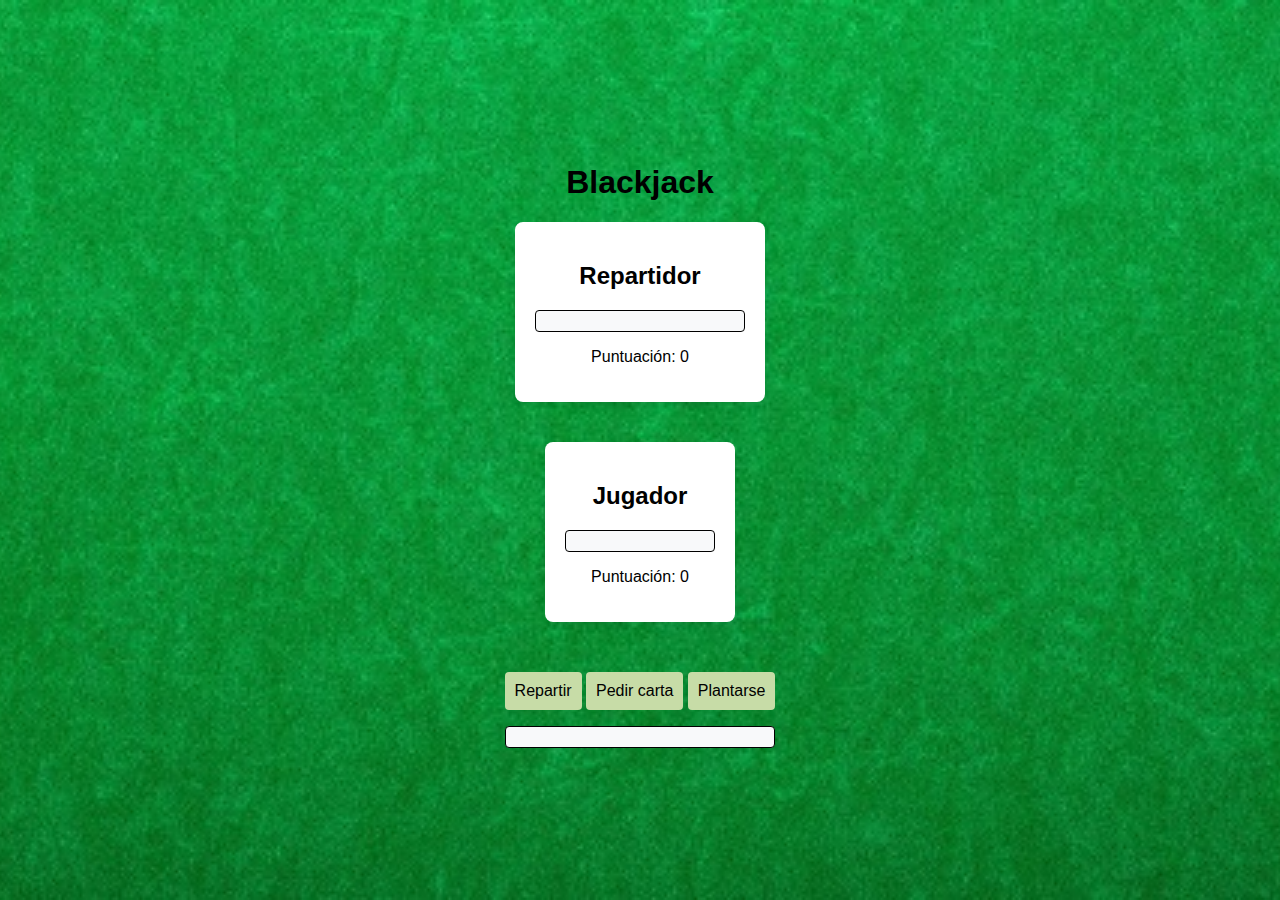
<file: index.html>
<html lang="es">
<head>
  <meta charset="UTF-8">
  
  <link rel="stylesheet" href="styles.css">
  <title>Blackjack</title>
</head>
<body onclick="PlayAudio()">
  
  <div id="game-container">
    <h1>Blackjack</h1>
    
    <div id="dealer-hand">
      <h2>Repartidor</h2>
      <div id="dealer-cards"></div>
      <p id="dealer-score">Puntuación: 0</p>
    </div>
    
    <div id="player-hand">
     <h2>Jugador</h2>
     <div id="player-cards"></div>
      <p id="player-score">Puntuación: 0</p>
    </div>
    
    <button onclick="deal()">Repartir</button>
    <button onclick="hit()">Pedir carta</button>
    <button onclick="stand()">Plantarse</button>
    <p id="game-result"></p>
  </div>
 
  <script src="script.js"></script>
  
  <audio id="musica1" loop>
    <source src= "jazz-cafe-143906.mp3" type="audio/mpeg">
       </audio> 
      <script>
        function PlayAudio() {
          document.getElementById("musica1").play();
        }
</script>
  
</body>
</html>
</file>
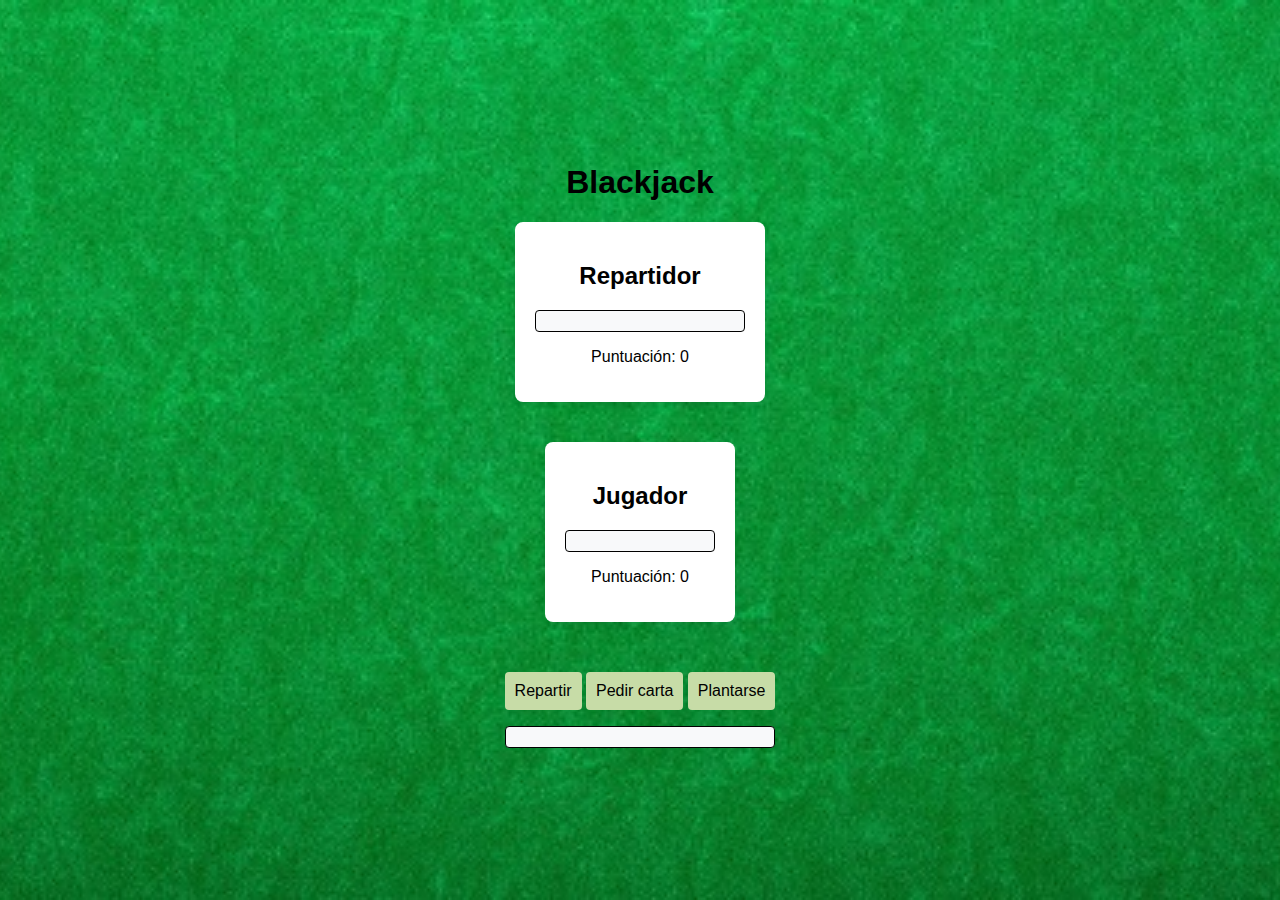
<file: Blackjack.html>
<html lang="es">
<head>
  <meta charset="UTF-8">
  <meta name="viewport" content="width=device-width, initial-scale=1.0">
  <link rel="stylesheet" href="styles.css">
  <title>Blackjack</title>
</head>
<body onclick="PlayAudio()">
  
  <div id="game-container">
    <h1>Blackjack</h1>
    
    <div id="dealer-hand">
      <h2>Repartidor</h2>
      <div id="dealer-cards"></div>
      <p id="dealer-score">Puntuación: 0</p>
    </div>
    
    <div id="player-hand">
     <h2>Jugador</h2>
     <div id="player-cards"></div>
      <p id="player-score">Puntuación: 0</p>
    </div>
    
    <button onclick="deal()">Repartir</button>
    <button onclick="hit()">Pedir carta</button>
    <button onclick="stand()">Plantarse</button>
    <p id="game-result"></p>
  </div>
 
  <script src="script.js"></script>
  
  <audio id="musica1" loop>
    <source src= "jazz-cafe-143906.mp3" type="audio/mpeg">
       </audio> 
      <script>
        function PlayAudio() {
          document.getElementById("musica1").play();
        }
</script>
  
</body>
</html>
</file>
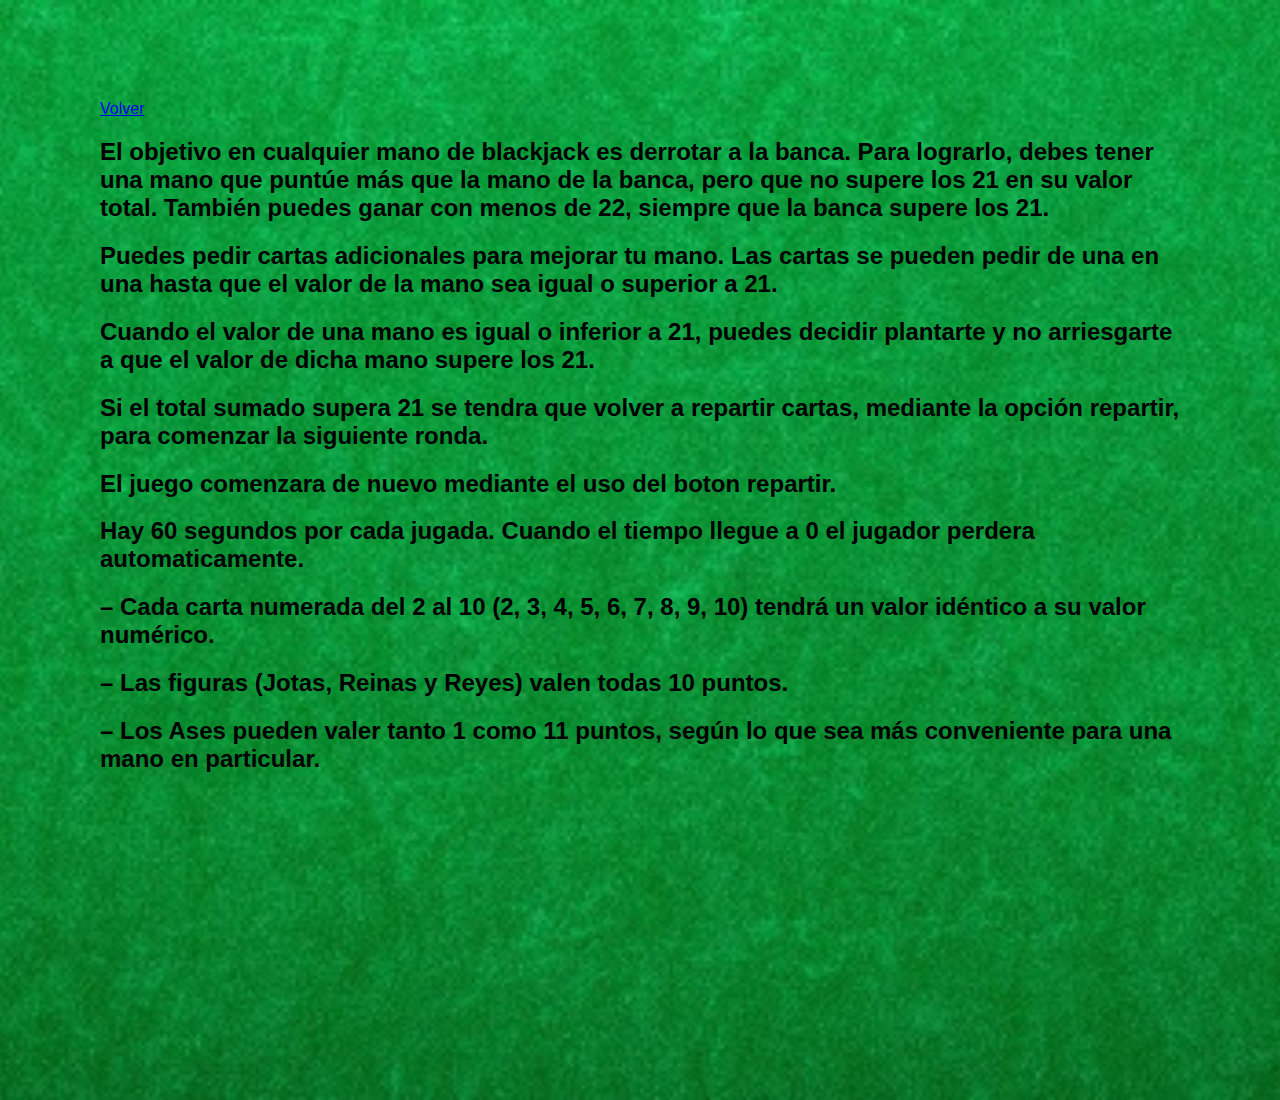
<file: index2.html>
<html>
<head>
    <title>Reglas</title>
    <a href="index.html">Volver</a>
    <link rel="stylesheet" href="styles2.css">
   
</head>
<body>
    <h2>El objetivo en cualquier mano de blackjack es derrotar a la banca. Para lograrlo, debes tener una mano que puntúe más que la mano de la banca, pero que no supere los 21 en su valor total. También puedes ganar con menos de 22, siempre que la banca supere los 21.</h2>
    <h2>Puedes pedir cartas adicionales para mejorar tu mano. Las cartas se pueden pedir de una en una hasta que el valor de la mano sea igual o superior a 21.</h2>
     <h2>Cuando el valor de una mano es igual o inferior a 21, puedes decidir plantarte y no arriesgarte a que el valor de dicha mano supere los 21.</h2>
     <h2>Si el total sumado supera 21 se tendra que volver a repartir cartas, mediante la opción repartir, para comenzar la siguiente ronda.</h2>
     <h2>El juego comenzara de nuevo mediante el uso del boton repartir.</h2>
     <h2>Hay 60 segundos por cada jugada. Cuando el tiempo llegue a 0 el jugador perdera automaticamente.</h2>
     <h2>– Cada carta numerada del 2 al 10 (2, 3, 4, 5, 6, 7, 8, 9, 10) tendrá un valor idéntico a su valor numérico.</h2>
     <h2>– Las figuras (Jotas, Reinas y Reyes) valen todas 10 puntos.</h2>
     <h2>– Los Ases  pueden valer tanto 1 como 11 puntos, según lo que sea más conveniente para una mano en particular.</h2>

     
</body>
</html>
</file>
<file: styles.css>
body {
  font-family: Arial, sans-serif;
  display: flex;
  justify-content: center;
  align-items: center;
  height: 100vh;
  margin: 0;
  background-image: url('18195056-astratto-sfondo-di-panno-verde-sul-tavolo-del-casinò.jpg'); /* Reemplaza 'ruta_de_tu_imagen.jpg' con la ruta de tu imagen de fondo */
  background-size: cover; /* Ajusta el tamaño de la imagen para cubrir todo el fondo */
  background-position: center; /* Centra la imagen */
  background-repeat: no-repeat; /* Evita la repetición de la imagen */
}


/* Estilos del contenedor principal del juego */
#game-container {
  text-align: center;
  
}
#rondas-ganadas{
    border: 1px solid #000;
  padding: 5px;
  margin-bottom: 10px;
  border-radius: 4px; 
  background-color: #f8f9fa;
  
}
/* Estilos de las manos del jugador y del repartidor */
#dealer-hand {
  margin: 10px;
  background-color: #fff; 
  border-radius: 8px; 
  padding: 20px;
  box-shadow: 0 4px 8px rgba(0, 0, 0, 0.1); /* Añade sombra */
}
#player-hand{
  margin: 40px;
  background-color: #fff; 
  border-radius: 8px; 
  padding: 20px;
  box-shadow: 0 4px 8px rgba(0, 0, 0, 0.1); 
}
 

/* Estilos de las cartas del jugador y del repartidor */
#player-cards{
  border: 1px solid #000;
  padding: 10px;
  margin-bottom: 10px;
  border-radius: 4px; /* Añade esquinas redondeadas */
  background-color: #f8f9fa; /* Cambia el color de fondo según tus preferencias */
}
 #dealer-cards {
  border: 1px solid #000;
  padding: 10px;
  margin-bottom: 10px;
  border-radius: 4px; /* Añade esquinas redondeadas */
  background-color: #f8f9fa; /* Cambia el color de fondo según tus preferencias */
}

/* Estilos de los botones */
button {
  margin-top: 10px;
  cursor: pointer;
  padding: 10px;
  background-color: #C7DCA7;
  color: #000000; /* Cambia el color del texto según tus preferencias */
  border: none;
  border-radius: 4px; /* Añade esquinas redondeadas */
  font-size: 16px;
  transition: background-color 0.3s ease; /* Añade transición al color de fondo */
}

button:hover {
  background-color: #2980b9; /* Cambia el color de fondo al pasar el ratón sobre el botón */
}
#time-remaining {
  
  margin-top: 10px;
  cursor: pointer;
  padding: 10px;
  background-color: #C7DCA7; 
  color: #000000; 
  border: none;
  border-radius: 4px; 
  font-size: 16px;
  
}
#game-result {
  border: 1px solid #000;
  padding: 10px;
  margin-bottom: 10px;
  border-radius: 4px; 
  background-color: #f8f9fa;
  
}
</file>
<file: styles2.css>
body {
    font-family: Arial, sans-serif;
    
    justify-content: center;
    align-items: center;
    height: 100vh;
    margin: 100;
    background-image: url('18195056-astratto-sfondo-di-panno-verde-sul-tavolo-del-casinò.jpg'); /* Reemplaza 'ruta_de_tu_imagen.jpg' con la ruta de tu imagen de fondo */
    background-size: cover; /* Ajusta el tamaño de la imagen para cubrir todo el fondo */
    background-position: center; /* Centra la imagen */
    background-repeat: no-repeat; /* Evita la repetición de la imagen */
    height: 100vh;
  }
</file>
